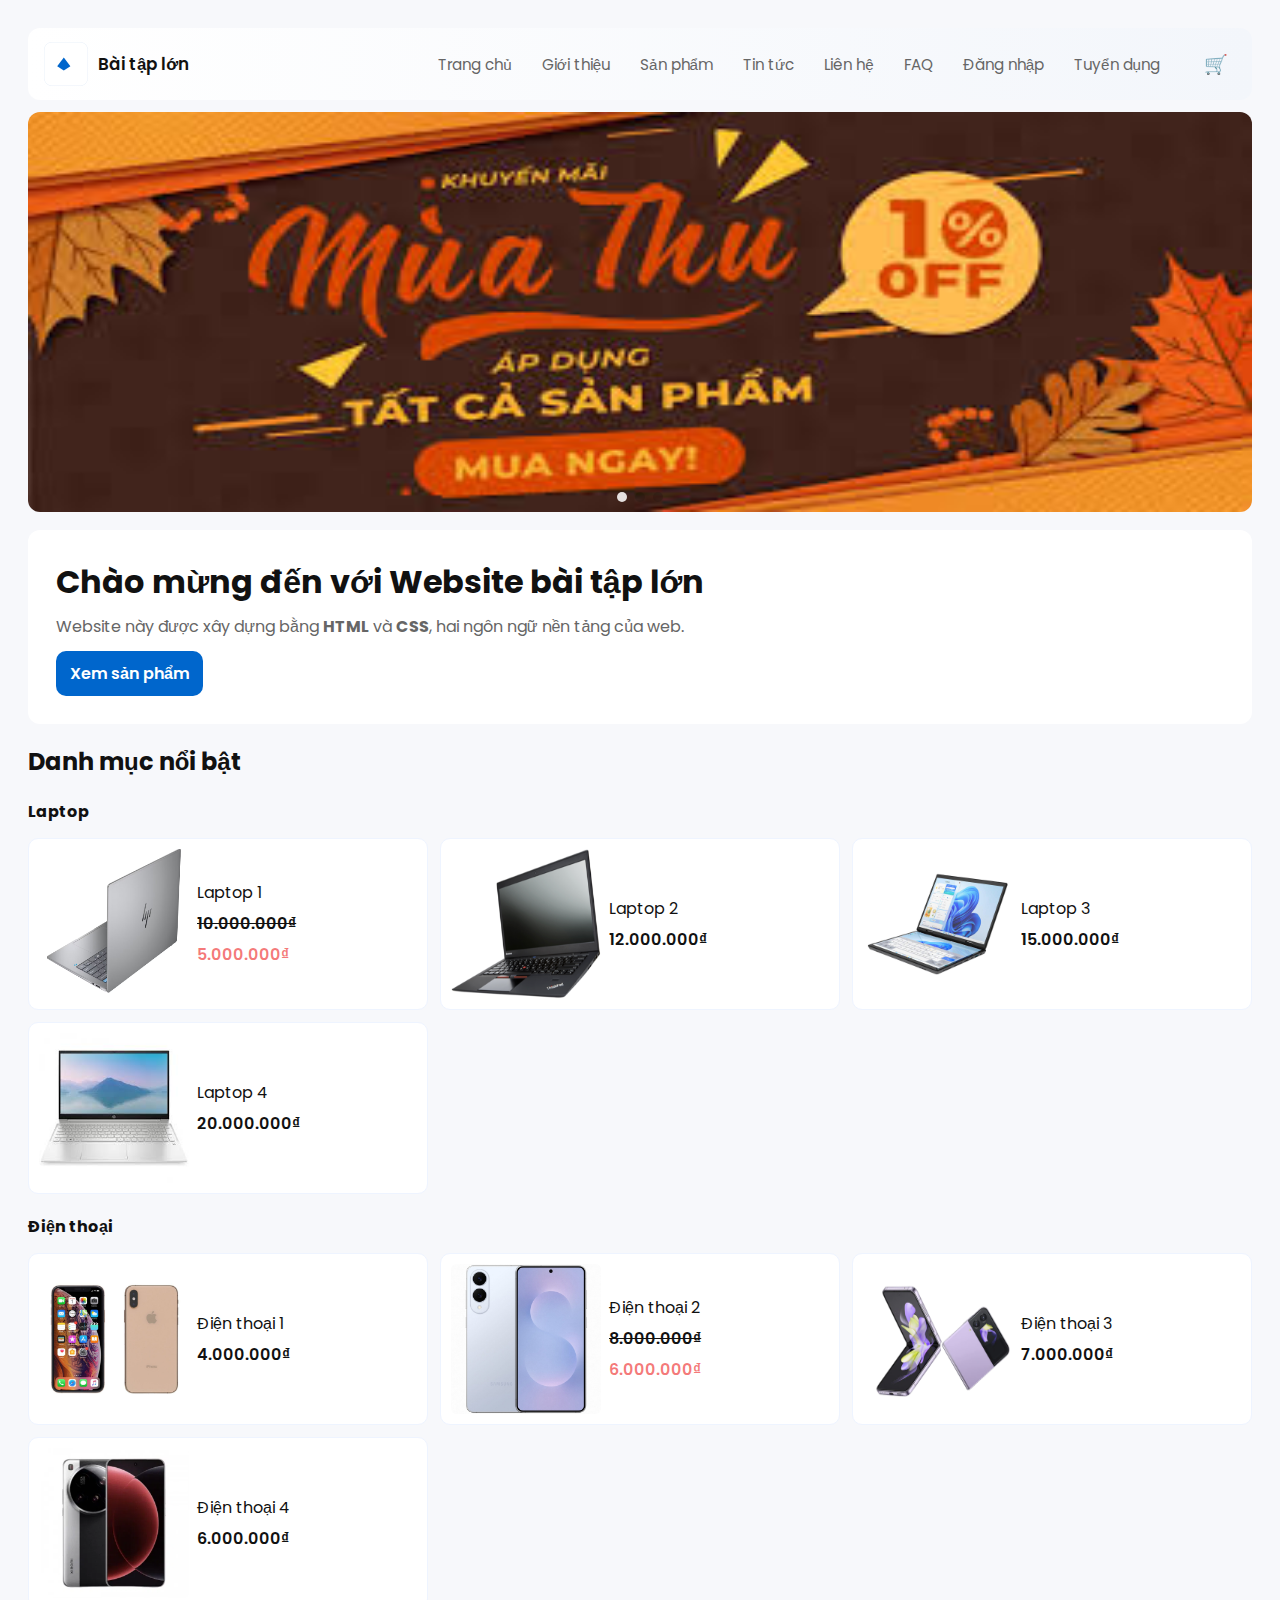
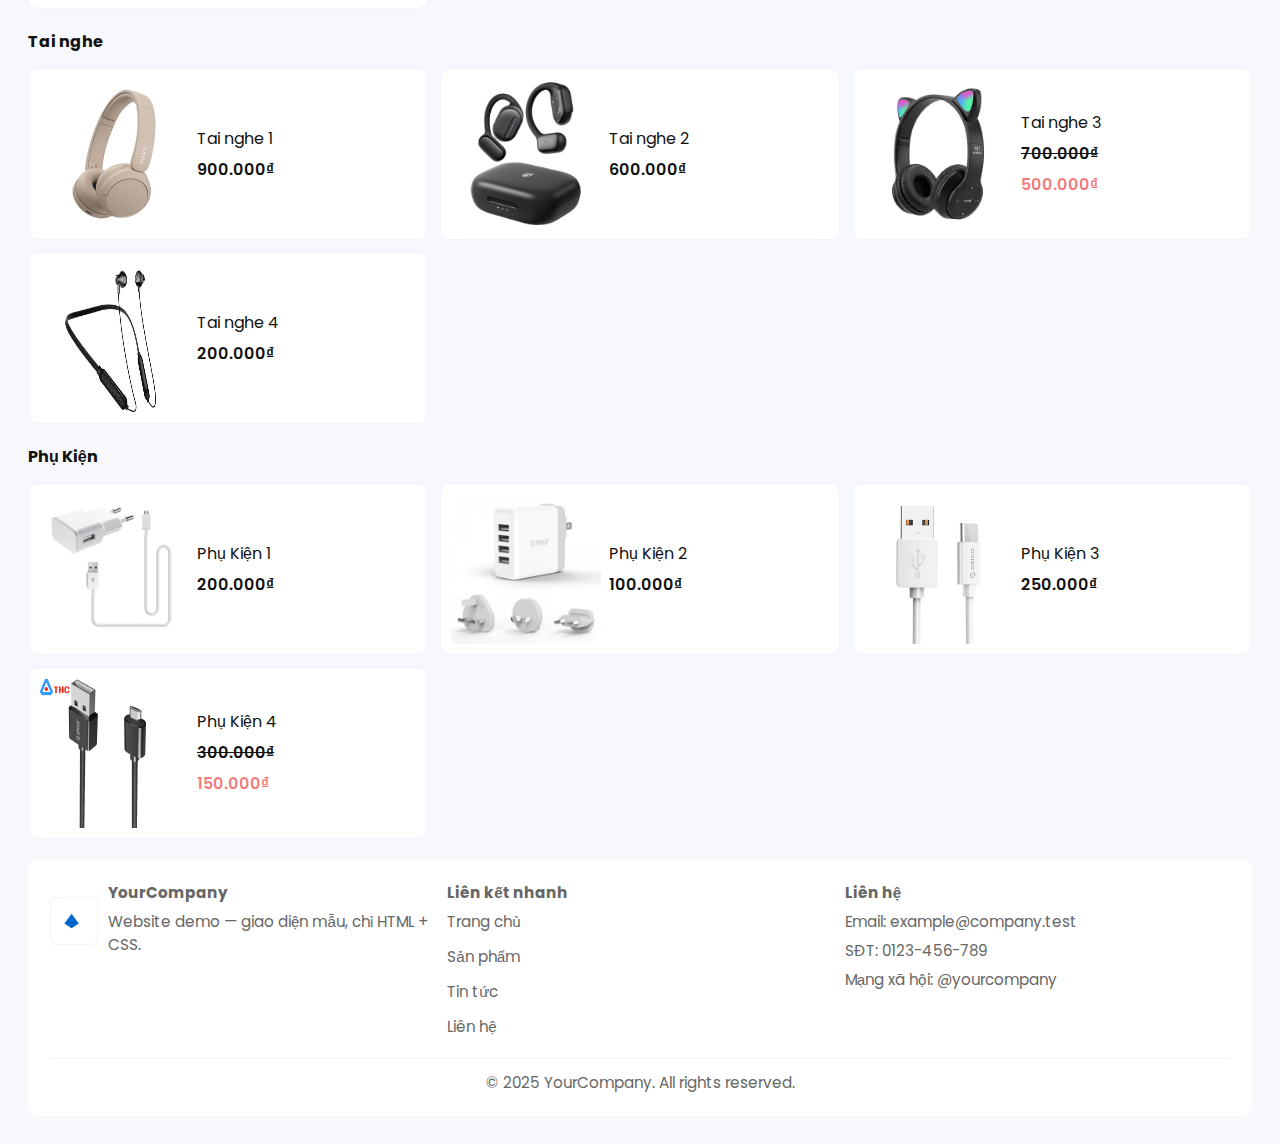
<file: index.html>
<!DOCTYPE html>
<html lang="vi">

<head>
  <meta charset="utf-8" />
  <meta name="viewport" content="width=device-width,initial-scale=1" />
  <title>Trang chủ</title>
  <link rel="stylesheet" href="assets/common.css" />
  <link rel="stylesheet" href="assets/home.css" />
</head>

<body>
  <div class="container">
    <div id="header-container"></div>
    <div class="carousel">
      <div class="carousel-track">
        <div class="carousel-slide">
          <img src="assets/images/banner1.jpg" alt="Banner 1" />
        </div>
        <div class="carousel-slide">
          <img src="assets/images/banner2.jpg" alt="Banner 2" />
        </div>
        <div class="carousel-slide">
          <img src="assets/images/banner3.jpg" alt="Banner 3" />
        </div>
      </div>
      <div class="carousel-dots">
        <span></span><span></span><span></span>
      </div>
    </div>
    <section class="hero">
      <h1>Chào mừng đến với Website bài tập lớn</h1>
      <p>
        Website này được xây dựng bằng <b>HTML</b> và <b>CSS</b>, hai ngôn ngữ
        nền tảng của web.
      </p>
      <p style="margin-top: 12px">
        <a class="btn" href="products.html">Xem sản phẩm</a>
      </p>
    </section>
    <section style="margin-top: 18px">
      <h2>Danh mục nổi bật</h2>
      <div class="featured-category">
        <div class="featured-title">Laptop</div>
        <div class="product-row">
          <a href="product-detail.html">
            <div class="product-card">
              <img src="assets/images/prd1.avif" alt="" />
              <div class="product-info">
                <div>Laptop 1</div>
                <div class="price before-price">10.000.000₫</div>
                <div class="price last-price">5.000.000₫</div>
              </div>
            </div>
          </a>
          <a href="product-detail.html">
            <div class="product-card">
              <img src="assets/images/prd2.png" alt="" />
              <div class="product-info">
                <div>Laptop 2</div>
                <div class="price">12.000.000₫</div>
              </div>
            </div>
          </a>
          <a href="product-detail.html">
            <div class="product-card">
              <img src="assets/images/prd3.jpg" alt="" />
              <div class="product-info">
                <div>Laptop 3</div>
                <div class="price">15.000.000₫</div>
              </div>
            </div>
          </a>
          <a href="product-detail.html">
            <div class="product-card">
              <img src="assets/images/prd4.jpg" alt="" />
              <div class="product-info">
                <div>Laptop 4</div>
                <div class="price">20.000.000₫</div>
              </div>
            </div>
          </a>
        </div>
      </div>
      <div class="featured-category">
        <div class="featured-title">Điện thoại</div>
        <div class="product-row">
          <a href="product-detail.html">
            <div class="product-card">
              <img src="assets/images/prd5.jpg" alt="" />
              <div class="product-info">
                <div>Điện thoại 1</div>
                <div class="price">4.000.000₫</div>
              </div>
            </div>
          </a>
          <a href="product-detail.html">
            <div class="product-card">
              <img src="assets/images/prd6.jpg" alt="" />
              <div class="product-info">
                <div>Điện thoại 2</div>
                <div class="price before-price">8.000.000₫</div>
                <div class="price last-price">6.000.000₫</div>
              </div>
            </div>
          </a>
          <a href="product-detail.html">
            <div class="product-card">
              <img src="assets/images/prd7.png" alt="" />
              <div class="product-info">
                <div>Điện thoại 3</div>
                <div class="price">7.000.000₫</div>
              </div>
            </div>
          </a>
          <a href="product-detail.html">
            <div class="product-card">
              <img src="assets/images/prd8.webp" alt="" />
              <div class="product-info">
                <div>Điện thoại 4</div>
                <div class="price">6.000.000₫</div>
              </div>
            </div>
          </a>
        </div>
      </div>
      <div class="featured-category">
        <div class="featured-title">Tai nghe</div>
        <div class="product-row">
          <a href="product-detail.html">
            <div class="product-card">
              <img src="assets/images/prd9.jpg" alt="" />
              <div class="product-info">
                <div>Tai nghe 1</div>
                <div class="price">900.000₫</div>
              </div>
            </div>
          </a>
          <a href="product-detail.html">
            <div class="product-card">
              <img src="assets/images/prd10.jpg" alt="" />
              <div class="product-info">
                <div>Tai nghe 2</div>
                <div class="price">600.000₫</div>
              </div>
            </div>
          </a>
          <a href="product-detail.html">
            <div class="product-card">
              <img src="assets/images/prd11.jpg" alt="" />
              <div class="product-info">
                <div>Tai nghe 3</div>
                <div class="price before-price">700.000₫</div>
                <div class="price last-price">500.000₫</div>
              </div>
            </div>
          </a>
          <a href="product-detail.html">
            <div class="product-card">
              <img src="assets/images/prd12.jpg" alt="" />
              <div class="product-info">
                <div>Tai nghe 4</div>
                <div class="price">200.000₫</div>
              </div>
            </div>
          </a>
        </div>
      </div>
      <div class="featured-category">
        <div class="featured-title">Phụ Kiện</div>
        <div class="product-row">
          <a href="product-detail.html">
            <div class="product-card">
              <img src="assets/images/prd13.jpg" alt="" />
              <div class="product-info">
                <div>Phụ Kiện 1</div>
                <div class="price">200.000₫</div>
              </div>
            </div>
          </a>
          <a href="product-detail.html">
            <div class="product-card">
              <img src="assets/images/prd14.jpg" alt="" />
              <div class="product-info">
                <div>Phụ Kiện 2</div>
                <div class="price">100.000₫</div>
              </div>
            </div>
          </a>
          <a href="product-detail.html">
            <div class="product-card">
              <img src="assets/images/prd15.jpg" alt="" />
              <div class="product-info">
                <div>Phụ Kiện 3</div>
                <div class="price">250.000₫</div>
              </div>
            </div>
          </a>
          <a href="product-detail.html">
            <div class="product-card">
              <img src="assets/images/prd16.png" alt="" />
              <div class="product-info">
                <div>Phụ Kiện 4</div>
                <div class="price before-price">300.000₫</div>
                <div class="price last-price">150.000₫</div>
              </div>
            </div>
          </a>
        </div>
      </div>
    </section>
    <div id="footer-container"></div>
  </div>
  <script src="js/index.js"></script>
</body>

</html>
</file>
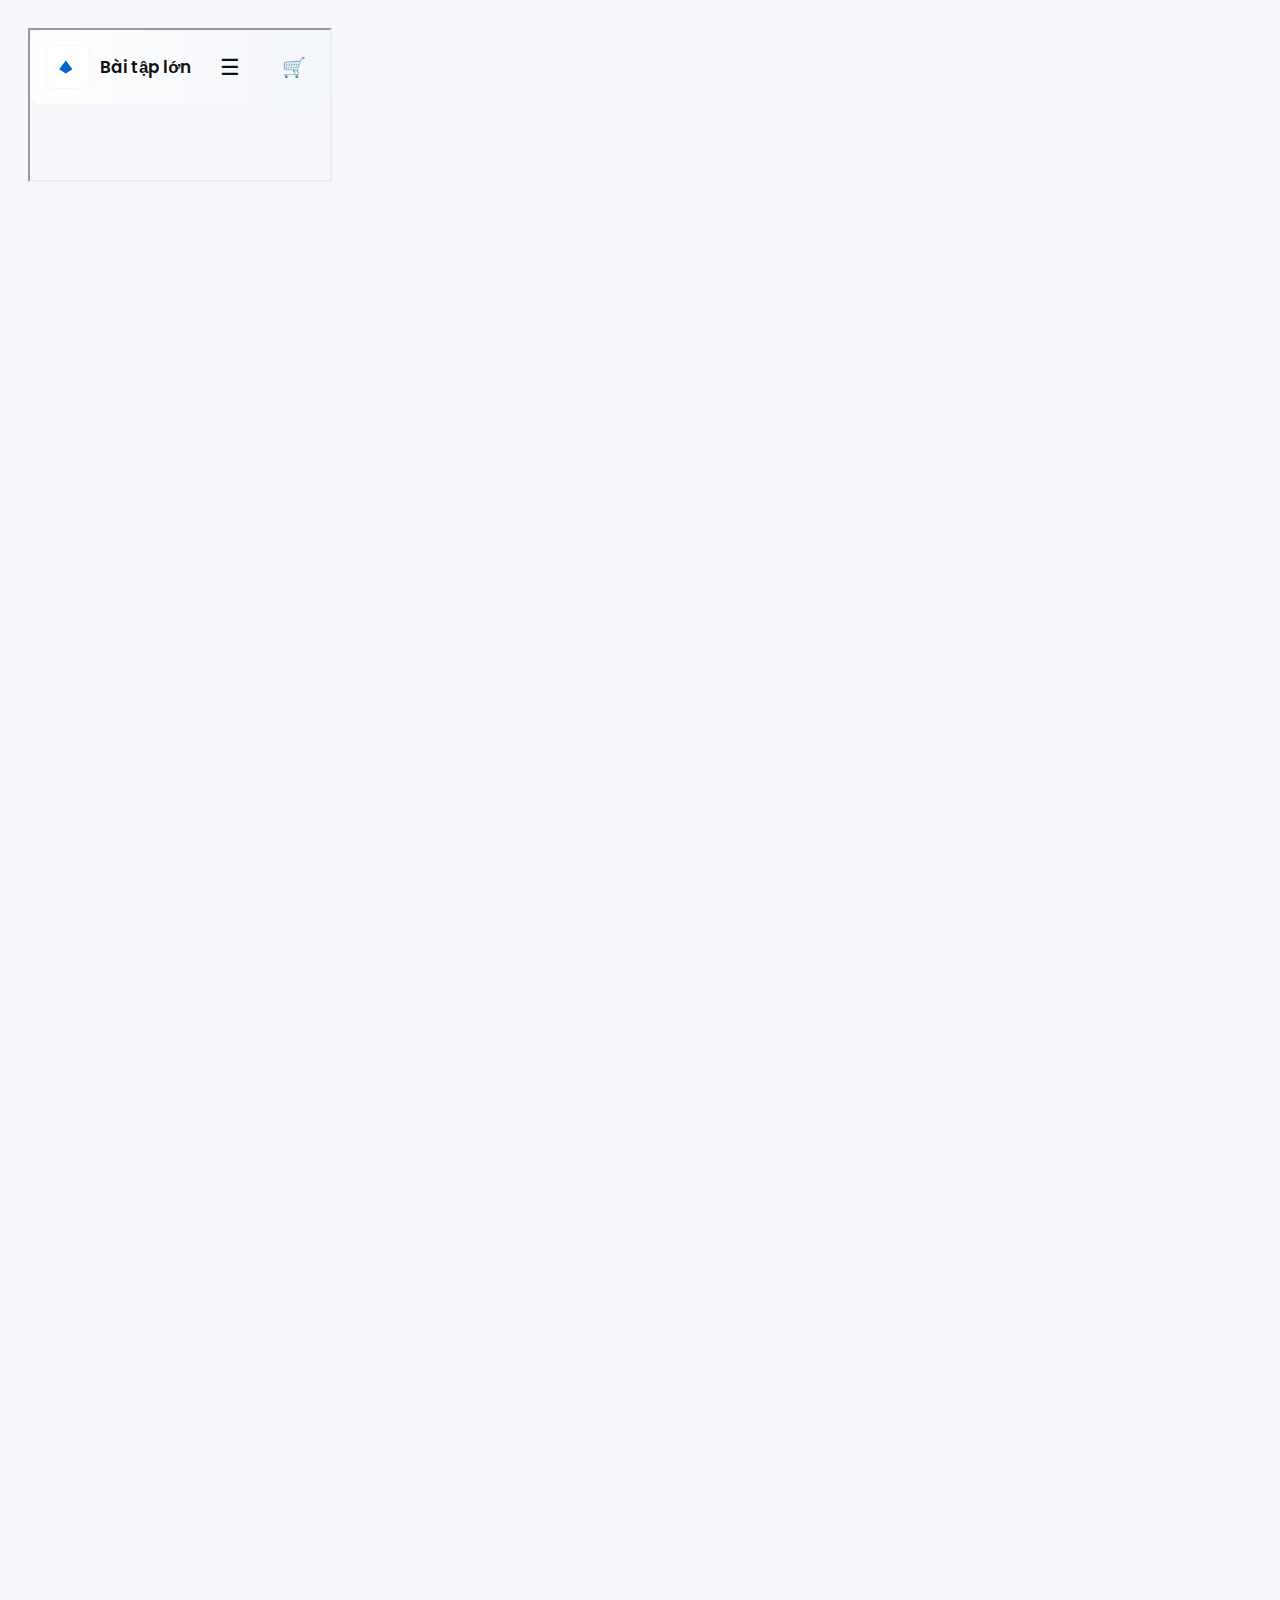
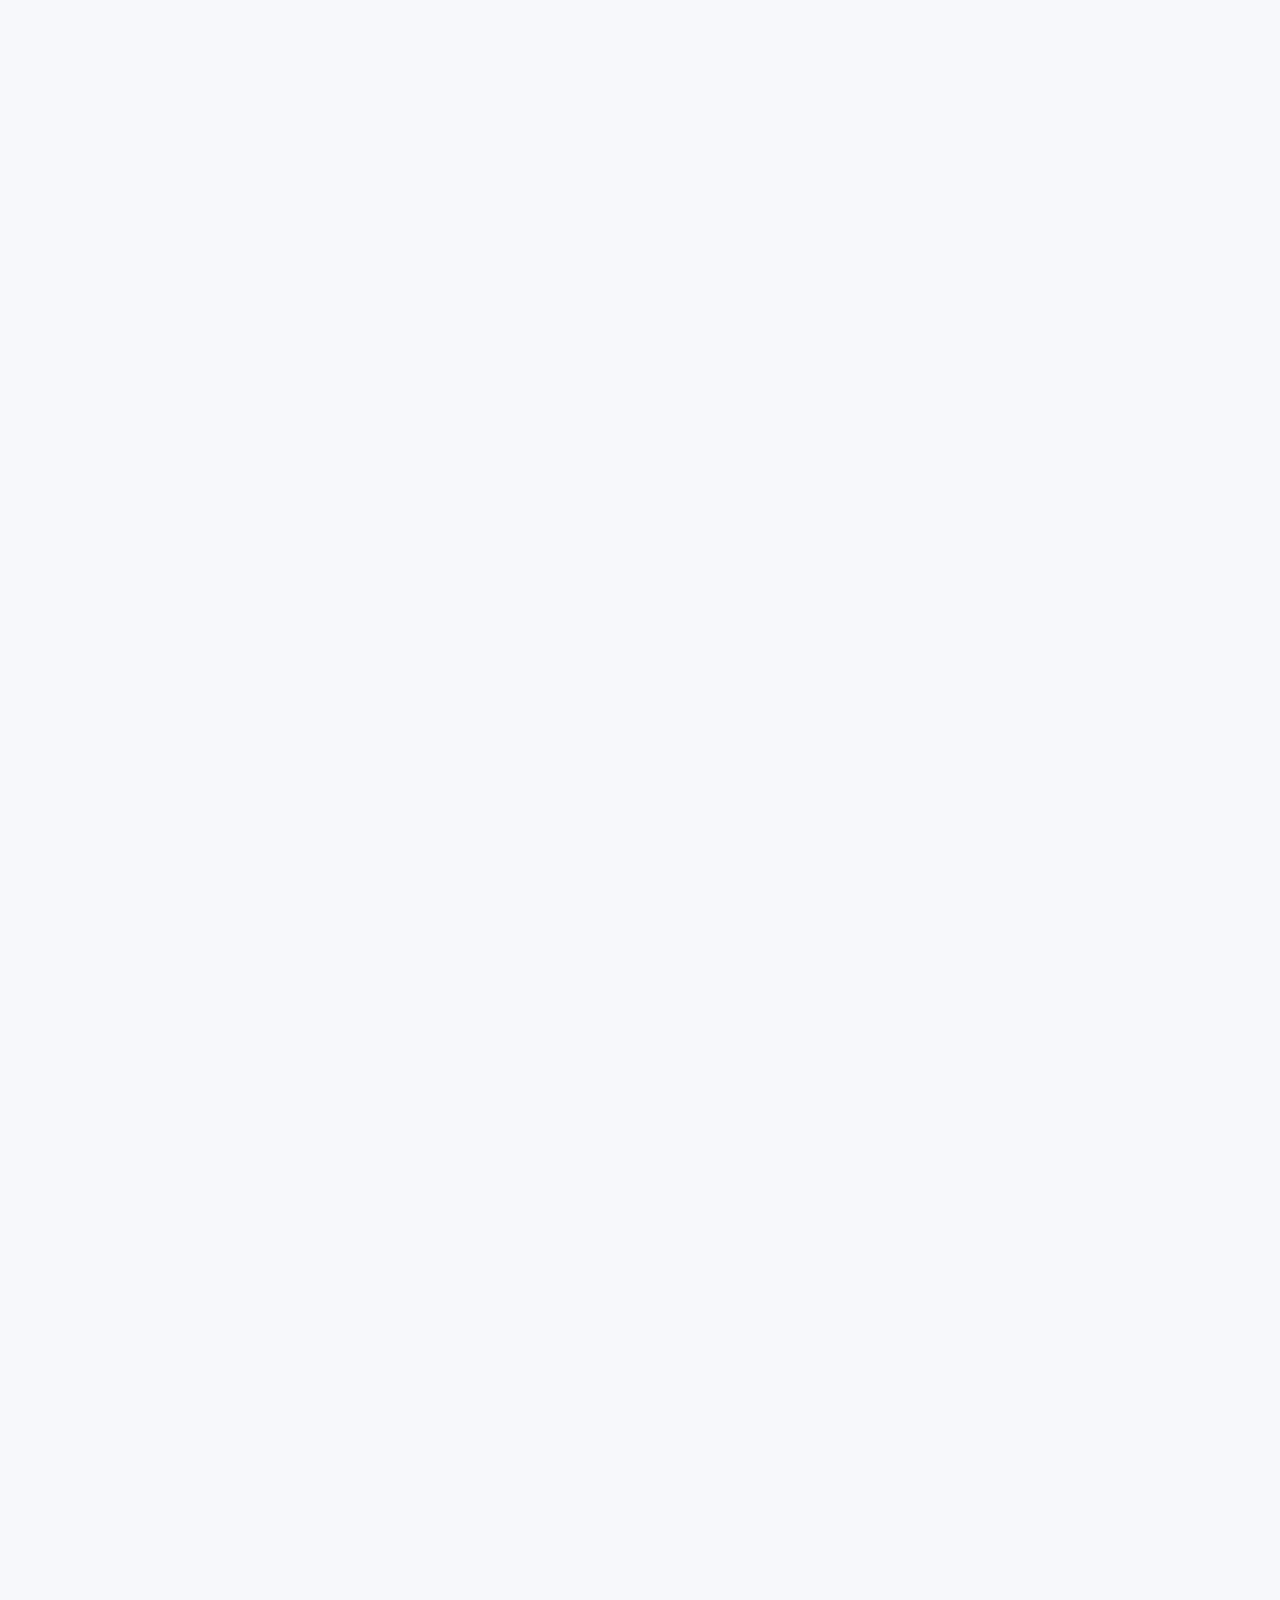
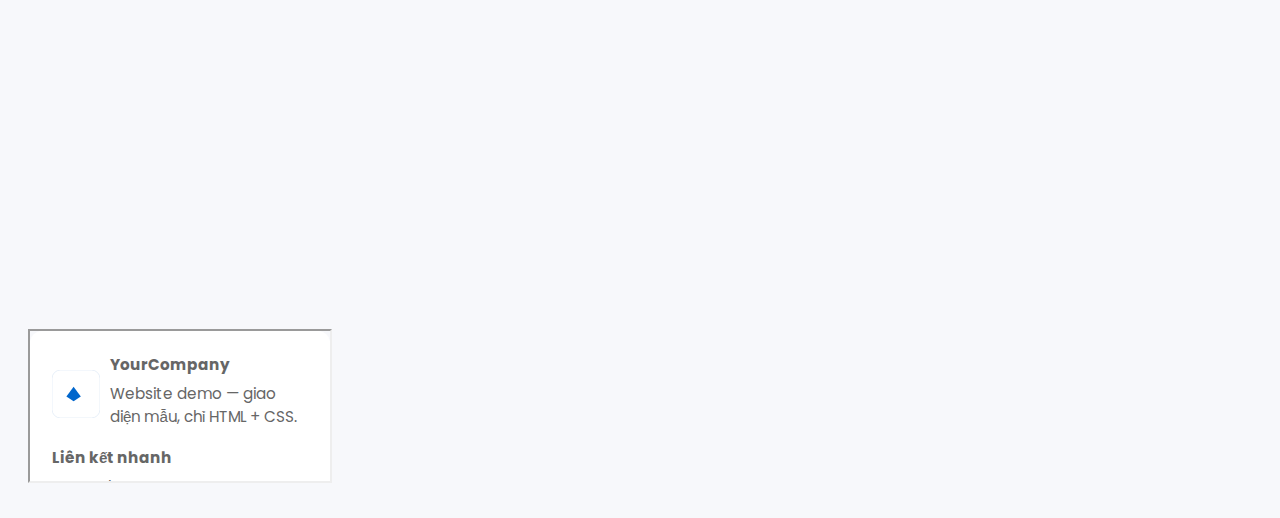
<file: about.html>
<!DOCTYPE html>
<html lang="vi">
  <head>
    <meta charset="utf-8" />
    <meta name="viewport" content="width=device-width,initial-scale=1" />
    <title>About</title>
    <link rel="stylesheet" href="assets/common.css" />
    <link rel="stylesheet" href="assets/about.css" />
  </head>
  <body>
    <div class="container">
      <iframe src="layout/header.html" class="header-iframe"></iframe>
      <section class="card card-left">
        <h1>Giới thiệu</h1>
        <i>
          Tên dự án: Dự án Thiết kế Website<br />Nhóm thực hiện: Nhóm sinh viên
          môn Thiết kế Web
        </i>
      </section>
      <section class="card card-right">
        <h3>Lịch sử hình thành dự án</h3>
        <img src="assets/images/history.jpg" alt="history" />
        <i>
          • Dự án được thực hiện trong khuôn khổ môn học Thiết kế Web, với mục
          tiêu giúp sinh viên áp dụng kiến thức đã học về <b>HTML</b>,
          <b>CSS</b> và bố cục trang web để tạo ra một website hoàn chỉnh.
          <br />
          • Trong quá trình triển khai, nhóm đã cùng nhau xây dựng ý tưởng, lựa
          chọn phong cách thiết kế, phối hợp phân chia công việc và hoàn thiện
          sản phẩm theo yêu cầu môn học.
          <br />
          • Dự án là kết quả của sự hợp tác, rèn luyện và sáng tạo của các thành
          viên trong nhóm.
        </i>
      </section>
      <section class="card card-left">
        <h3>Sứ mệnh</h3>
        <img src="assets/images/mission.png" alt="mission" />
        <i>
          • Dự án hướng đến việc xây dựng một website mang tính ứng dụng thực
          tế, thân thiện và trực quan, giúp người dùng có trải nghiệm tốt khi
          truy cập.
          <br />
          • Thông qua quá trình làm việc, nhóm mong muốn nâng cao kỹ năng tư duy
          thiết kế, tổ chức nội dung và trình bày thông tin trên nền tảng web
          hiện đại.
        </i>
      </section>
      <section class="card card-right">
        <h3>Giá trị cốt lõi</h3>
        <img src="assets/images/values.jpeg" alt="values" />
        <i>
          💡 Sáng tạo (Creativity): Luôn tìm tòi ý tưởng mới và thể hiện chúng
          qua thiết kế.
          <br />
          ⚙️ Chuyên nghiệp (Professionalism): Làm việc có kế hoạch, cẩn thận, và
          hướng đến chất lượng.
          <br />
          🤝 Hợp tác (Collaboration): Các thành viên phối hợp, hỗ trợ nhau để
          hoàn thành tốt mục tiêu.
          <br />
          💬 Học hỏi (Learning): Không ngừng cải thiện kỹ năng, tiếp thu kiến
          thức mới.
          <br />
          🌱 Phát triển bền vững (Sustainability): Hướng đến sản phẩm ổn định,
          dễ mở rộng và bảo trì.
        </i>
      </section>
      <section class="card card-left">
        <h3>Đội ngũ</h3>
        <div class="grid">
          <div class="card person-card">
            <strong>Dương Thế Mạnh</strong>
            <img src="assets/images/avatar1.jpg" alt="avatar" />
            <p class="muted">Developer</p>
          </div>
          <div class="card person-card">
            <strong>Đỗ Quốc Cường</strong>
            <img src="assets/images/avatar1.jpg" alt="avatar" />
            <p class="muted">Developer</p>
          </div>
          <div class="card person-card">
            <strong>Chị Hằng</strong>
            <img src="assets/images/avatar2.jpg" alt="avatar" />
            <p class="muted">Manager</p>
          </div>
        </div>
      </section>
      <iframe src="layout/footer.html" class="footer-iframe"></iframe>
    </div>
  </body>
</html>
</file>
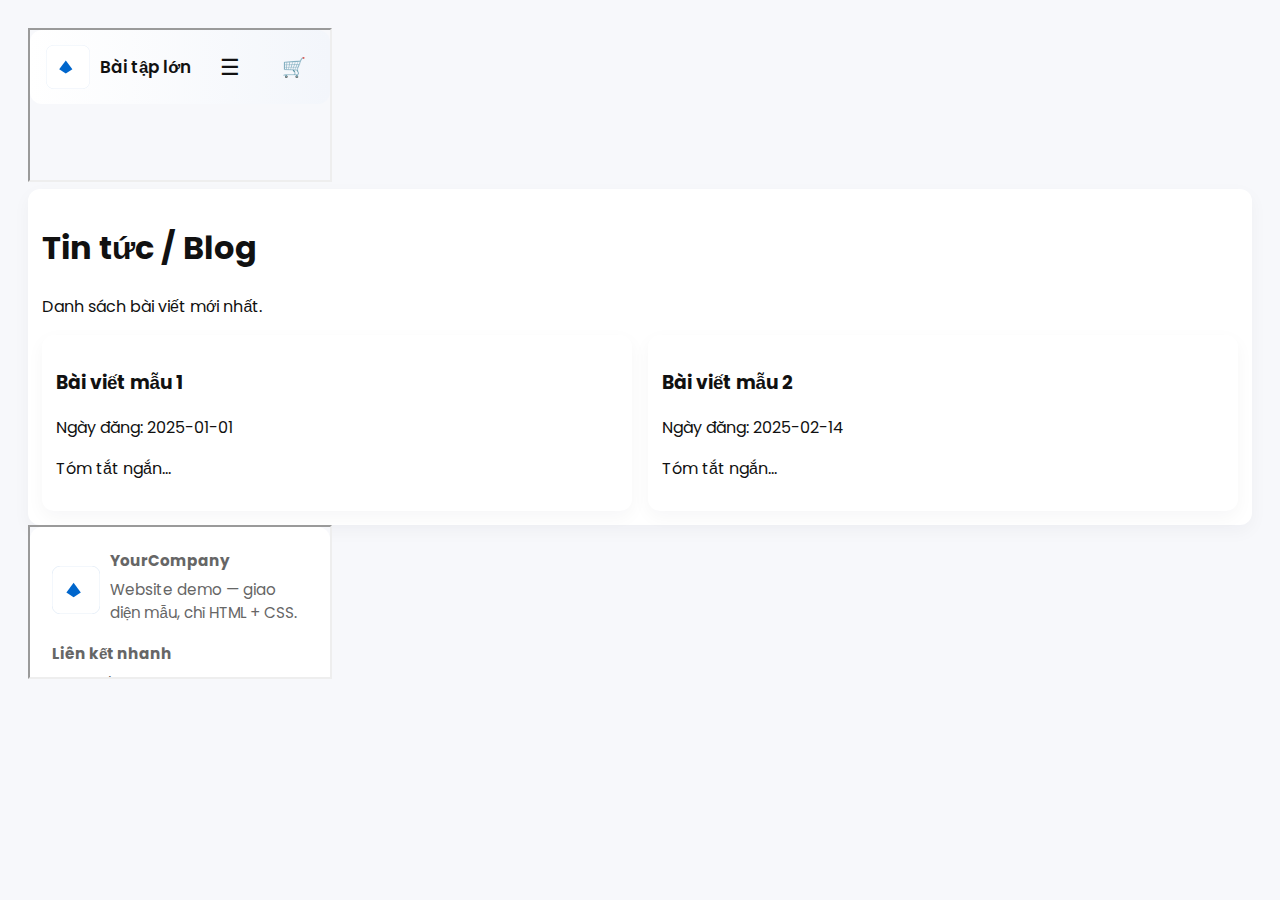
<file: blog.html>
<!DOCTYPE html>
<html lang="vi">
  <head>
    <meta charset="utf-8" />
    <meta name="viewport" content="width=device-width,initial-scale=1" />
    <title>Blog</title>
    <link rel="stylesheet" href="assets/common.css" />
    <link rel="stylesheet" href="assets/blog.css" />
  </head>
  <body>
    <div class="container">
      <iframe src="layout/header.html" class="header-iframe"></iframe>

      <section class="card">
        <h1>Tin tức / Blog</h1>
        <p>Danh sách bài viết mới nhất.</p>
        <div class="grid" style="margin-top: 12px">
          <article class="card">
            <h3>
              <a href="post.html" style="text-decoration: none; color: inherit"
                >Bài viết mẫu 1</a
              >
            </h3>
            <p class="muted">Ngày đăng: 2025-01-01</p>
            <p class="muted">Tóm tắt ngắn...</p>
          </article>
          <article class="card">
            <h3>
              <a href="post.html" style="text-decoration: none; color: inherit"
                >Bài viết mẫu 2</a
              >
            </h3>
            <p class="muted">Ngày đăng: 2025-02-14</p>
            <p class="muted">Tóm tắt ngắn...</p>
          </article>
        </div>
      </section>

      <iframe src="layout/footer.html" class="footer-iframe"></iframe>
    </div>
  </body>
</html>
</file>
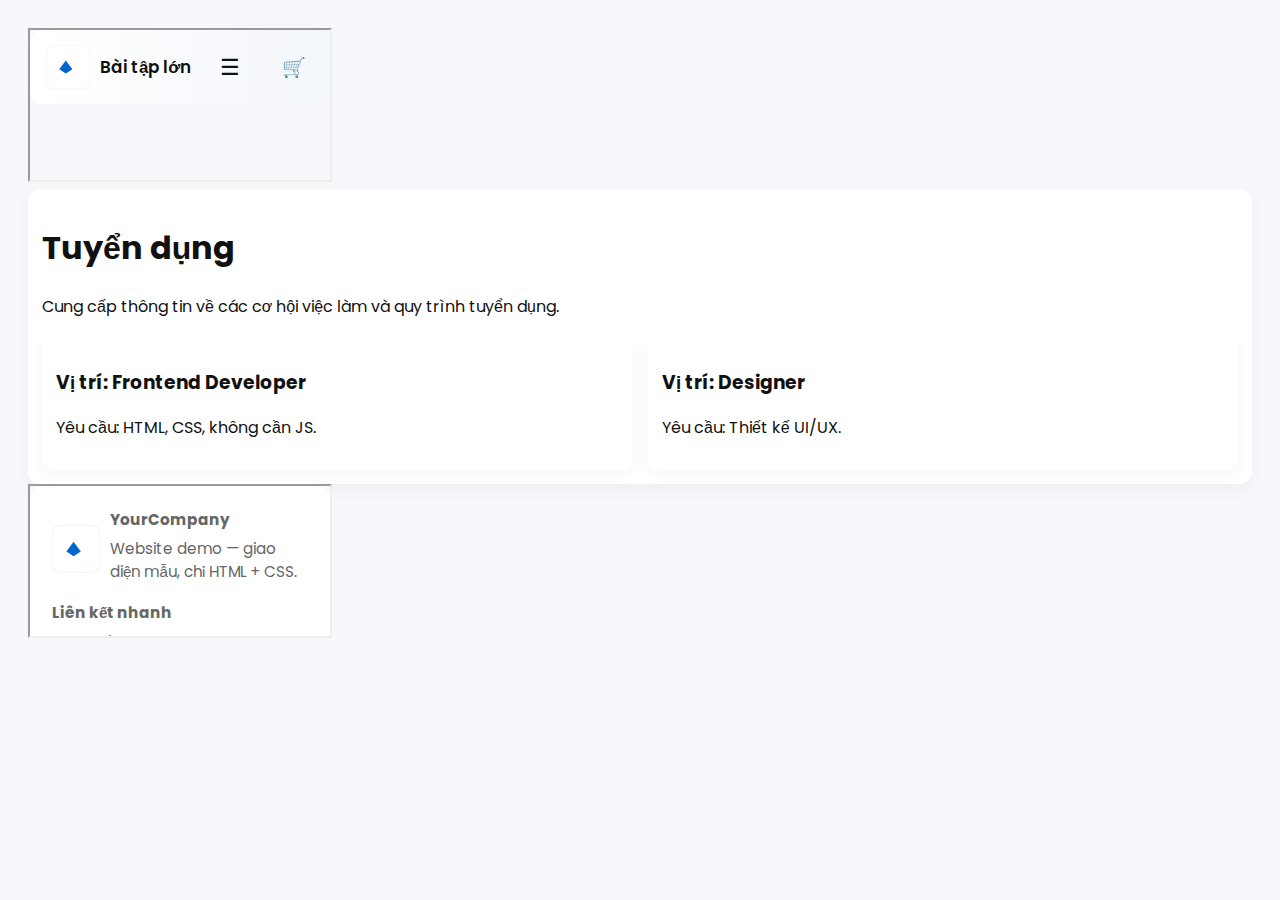
<file: careers.html>
<!DOCTYPE html>
<html lang="vi">
  <head>
    <meta charset="utf-8" />
    <meta name="viewport" content="width=device-width,initial-scale=1" />
    <title>Careers</title>
    <link rel="stylesheet" href="assets/common.css" />
    <link rel="stylesheet" href="assets/careers.css" />
  </head>
  <body>
    <div class="container">
      <iframe src="layout/header.html" class="header-iframe"></iframe>

      <section class="card">
        <h1>Tuyển dụng</h1>
        <p>
          Cung cấp thông tin về các cơ hội việc làm và quy trình tuyển dụng.
        </p>
        <div class="grid" style="margin-top: 12px">
          <div class="card">
            <h3>Vị trí: Frontend Developer</h3>
            <p class="muted">Yêu cầu: HTML, CSS, không cần JS.</p>
          </div>
          <div class="card">
            <h3>Vị trí: Designer</h3>
            <p class="muted">Yêu cầu: Thiết kế UI/UX.</p>
          </div>
        </div>
      </section>

      <iframe src="layout/footer.html" class="footer-iframe"></iframe>
    </div>
  </body>
</html>
</file>
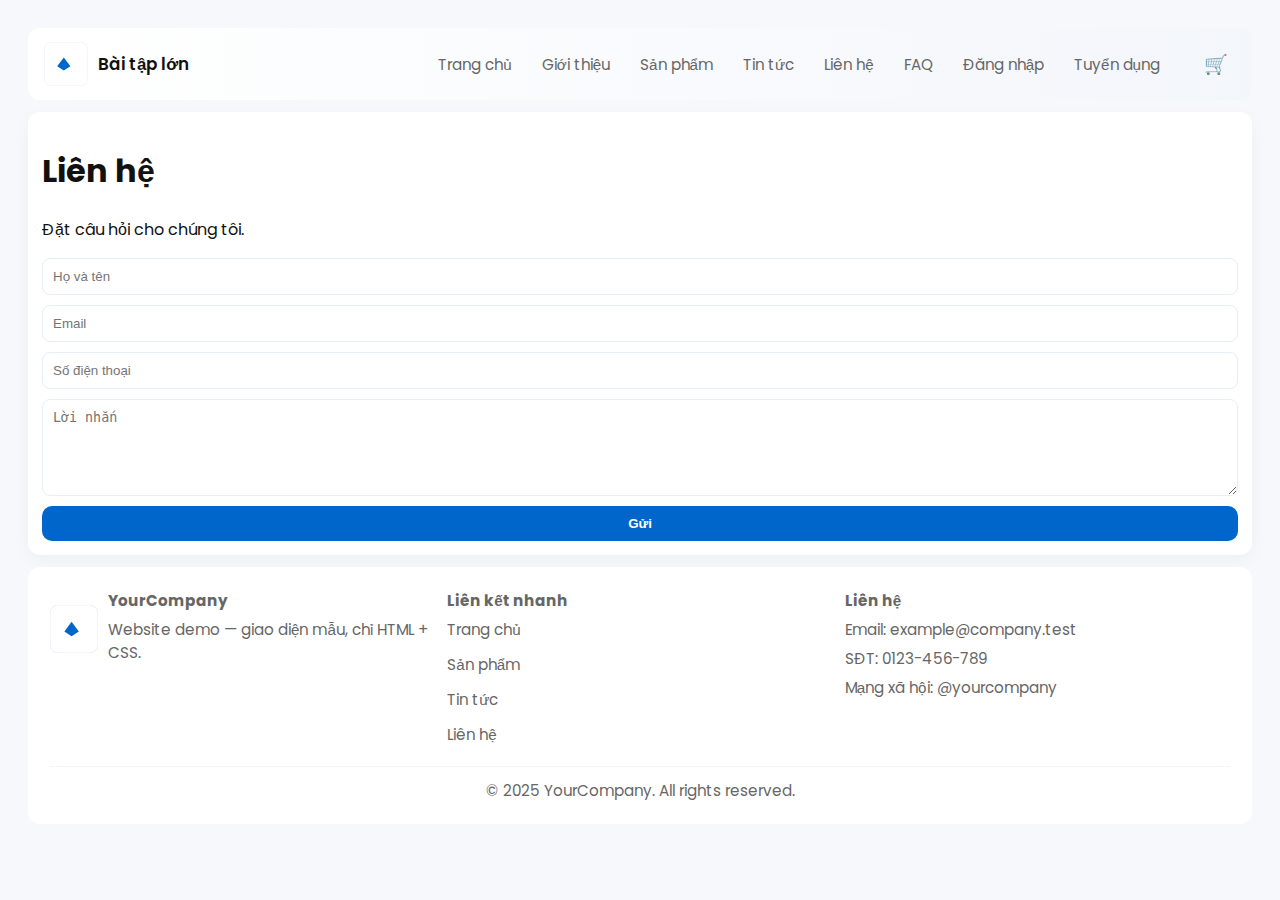
<file: contact.html>
<!DOCTYPE html>
<html lang="vi">
  <head>
    <meta charset="utf-8" />
    <meta name="viewport" content="width=device-width,initial-scale=1" />
    <title>Contact</title>
    <link rel="stylesheet" href="assets/common.css" />
    <link rel="stylesheet" href="assets/contact.css" />
  </head>
  <body>
    <div class="container">
      <div id="header-container"></div>
      <section class="card">
        <h1>Liên hệ</h1>
        <p>Đặt câu hỏi cho chúng tôi.</p>
        <form class="form" action="#" method="post" novalidate>
          <input class="input" name="name" placeholder="Họ và tên" />
          <input class="input" name="email" placeholder="Email" />
          <input class="input" name="phone" placeholder="Số điện thoại" />
          <textarea
            class="input"
            name="message"
            rows="5"
            placeholder="Lời nhắn"
          ></textarea>
          <button class="btn" type="button">Gửi</button>
        </form>
      </section>
      <div id="footer-container"></div>
    </div>
    <script src="js/index.js"></script>
  </body>
</html>
</file>
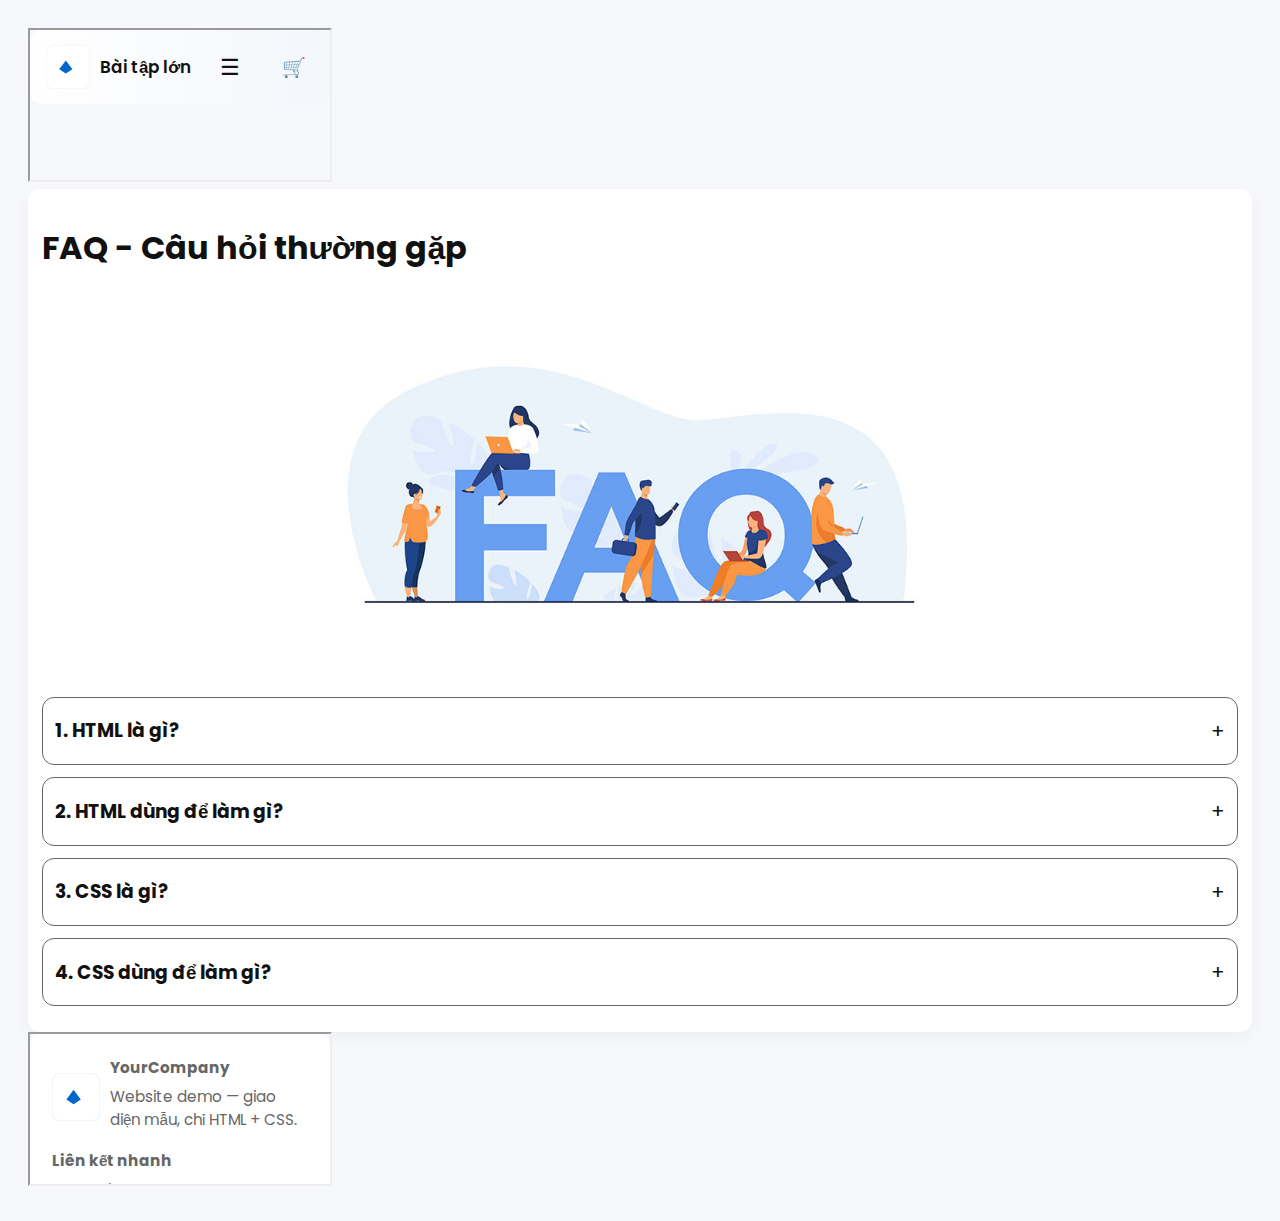
<file: faq.html>
<!DOCTYPE html>
<html lang="vi">
  <head>
    <meta charset="utf-8" />
    <meta name="viewport" content="width=device-width,initial-scale=1" />
    <title>Faq</title>
    <link rel="stylesheet" href="assets/common.css" />
    <link rel="stylesheet" href="assets/faq.css" />
  </head>
  <body>
    <div class="container">
      <iframe src="layout/header.html" class="header-iframe"></iframe>
      <section class="card">
        <h1>FAQ - Câu hỏi thường gặp</h1>
        <img src="assets/images/faq.png" alt="faq" />
        <div style="margin-top: 10px">
          <div class="collapse">
            <div class="title">
              <h3>1. HTML là gì?</h3>
              <span></span>
            </div>
            <p class="muted">
              HTML là viết tắt của HyperText Markup Language
              <br />
              → Tạm dịch: Ngôn ngữ đánh dấu siêu văn bản.
            </p>
          </div>
          <div class="collapse">
            <div class="title">
              <h3>2. HTML dùng để làm gì?</h3>
              <span></span>
            </div>
            <p class="muted">
              HTML không phải là ngôn ngữ lập trình, mà là ngôn ngữ cấu trúc. Nó
              dùng để xây dựng khung (bộ xương) của một trang web — nói cho
              trình duyệt biết:
              <br />
              - Đâu là tiêu đề<br />
              - Đâu là đoạn văn<br />
              - Đâu là hình ảnh<br />
              - Đâu là liên kết, v.v.
            </p>
          </div>
          <div class="collapse">
            <div class="title">
              <h3>3. CSS là gì?</h3>
              <span></span>
            </div>
            <p class="muted">
              CSS là viết tắt của Cascading Style Sheets
              <br />
              → Tạm dịch: “Bảng kiểu dáng xếp tầng”.
            </p>
          </div>
          <div class="collapse">
            <div class="title">
              <h3>4. CSS dùng để làm gì?</h3>
              <span></span>
            </div>
            <p class="muted">
              Nếu HTML tạo ra bộ khung của trang web, thì CSS là thứ tô màu, tạo
              hình, sắp xếp bố cục và làm đẹp cho trang đó.
            </p>
          </div>
        </div>
      </section>
      <iframe src="layout/footer.html" class="footer-iframe"></iframe>
    </div>
  </body>
</html>
</file>
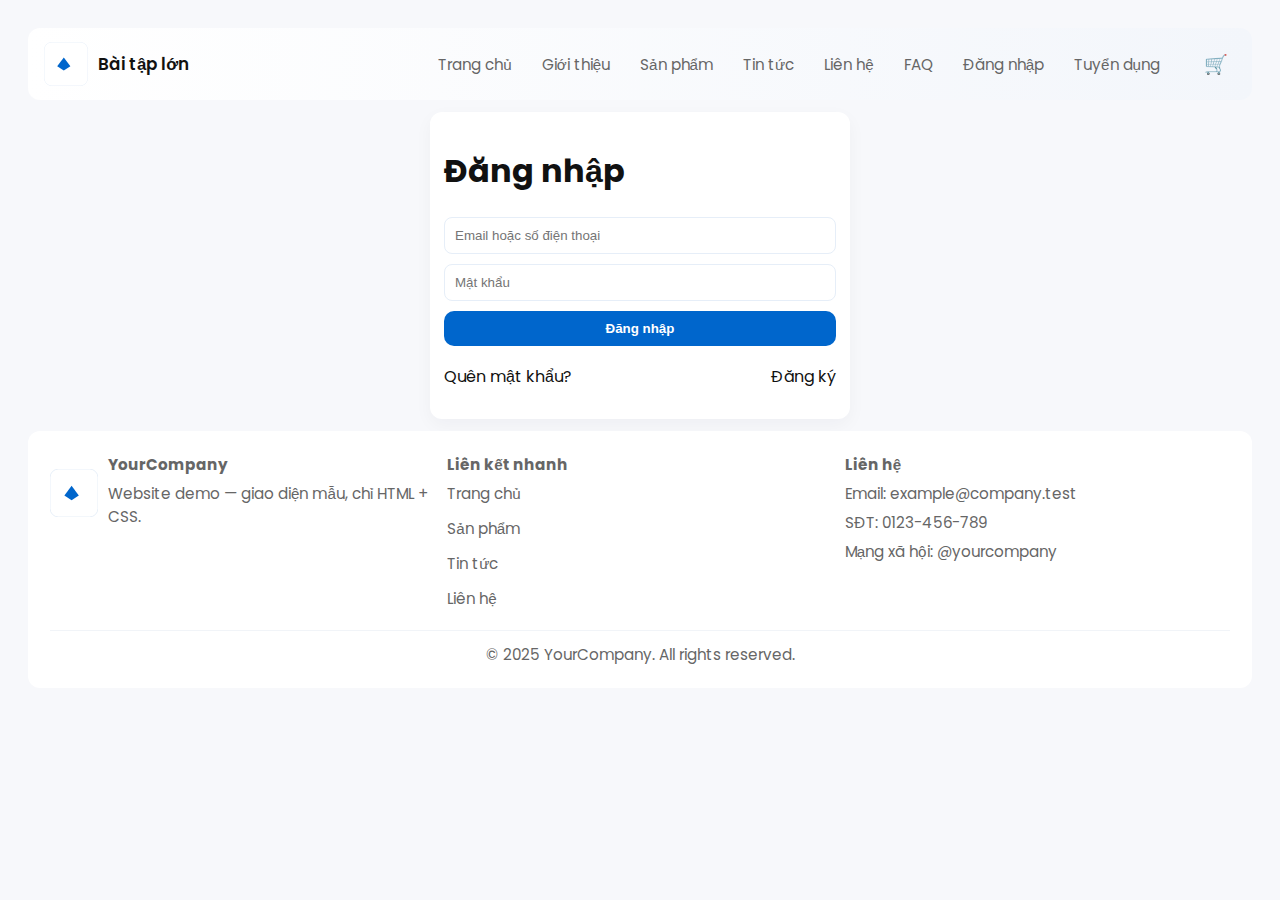
<file: login.html>
<!DOCTYPE html>
<html lang="vi">
  <head>
    <meta charset="utf-8" />
    <meta name="viewport" content="width=device-width,initial-scale=1" />
    <title>Login</title>
    <link rel="stylesheet" href="assets/common.css" />
    <link rel="stylesheet" href="assets/login.css" />
  </head>
  <body>
    <div class="container">
      <div id="header-container"></div>
      <section
        class="card"
        style="max-width: 420px; margin-left: auto; margin-right: auto"
      >
        <h1>Đăng nhập</h1>
        <form class="form" action="#" method="post" novalidate>
          <input
            class="input"
            name="email"
            placeholder="Email hoặc số điện thoại"
          />
          <input
            class="input"
            name="password"
            placeholder="Mật khẩu"
            type="password"
          />
          <button class="btn" type="button">Đăng nhập</button>
          <p class="group-link" style="margin-top: 8px">
            <a href="contact.html">Quên mật khẩu?</a>
            <a href="register.html">Đăng ký</a>
          </p>
        </form>
      </section>
      <div id="footer-container"></div>
    </div>
    <script src="js/index.js"></script>
  </body>
</html>
</file>
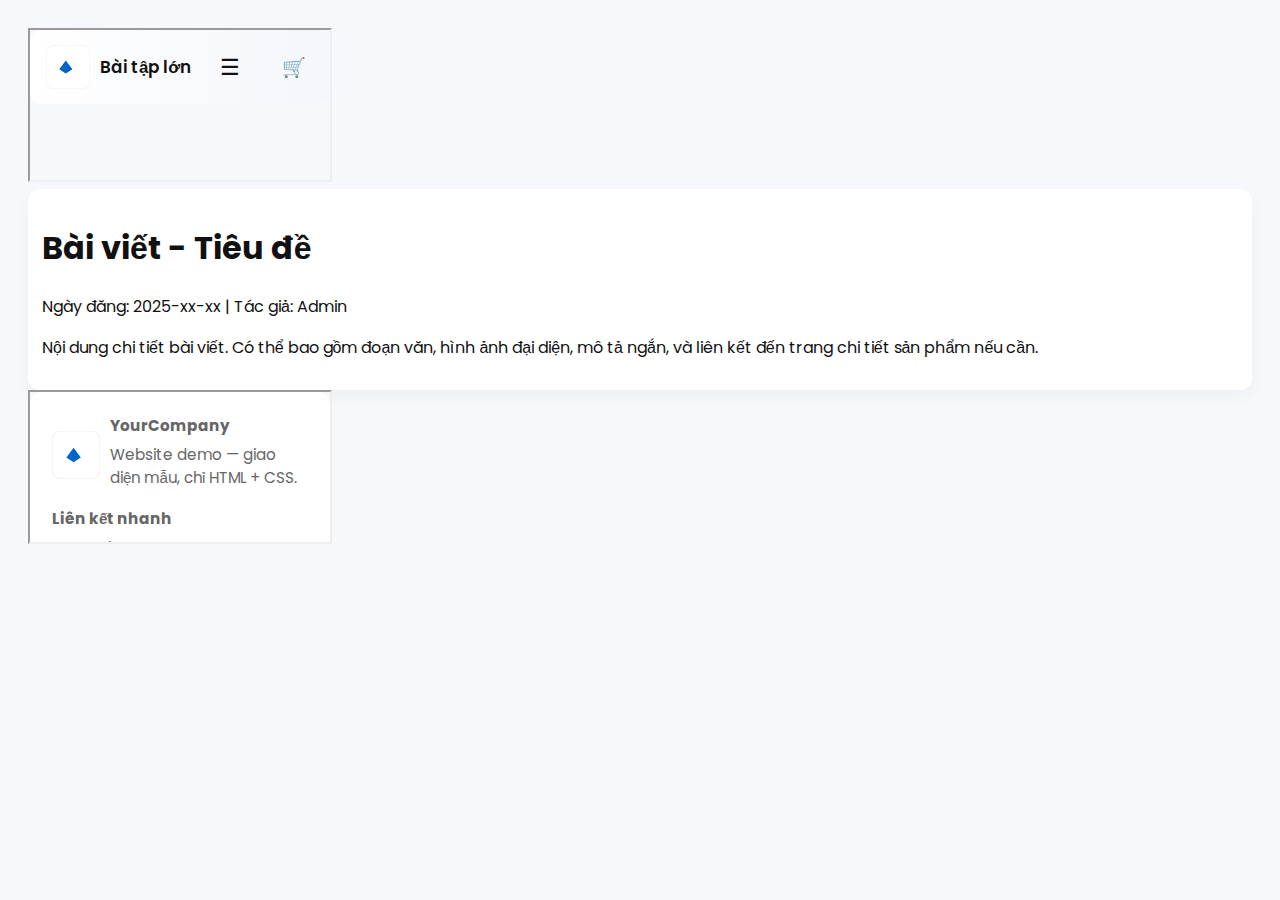
<file: post.html>
<!DOCTYPE html>
<html lang="vi">
  <head>
    <meta charset="utf-8" />
    <meta name="viewport" content="width=device-width,initial-scale=1" />
    <title>Post</title>
    <link rel="stylesheet" href="assets/common.css" />
    <link rel="stylesheet" href="assets/post.css" />
  </head>
  <body>
    <div class="container">
      <iframe src="layout/header.html" class="header-iframe"></iframe>

      <section class="card">
        <h1>Bài viết - Tiêu đề</h1>
        <p class="muted">Ngày đăng: 2025-xx-xx | Tác giả: Admin</p>
        <p>
          Nội dung chi tiết bài viết. Có thể bao gồm đoạn văn, hình ảnh đại
          diện, mô tả ngắn, và liên kết đến trang chi tiết sản phẩm nếu cần.
        </p>
      </section>

      <iframe src="layout/footer.html" class="footer-iframe"></iframe>
    </div>
  </body>
</html>
</file>
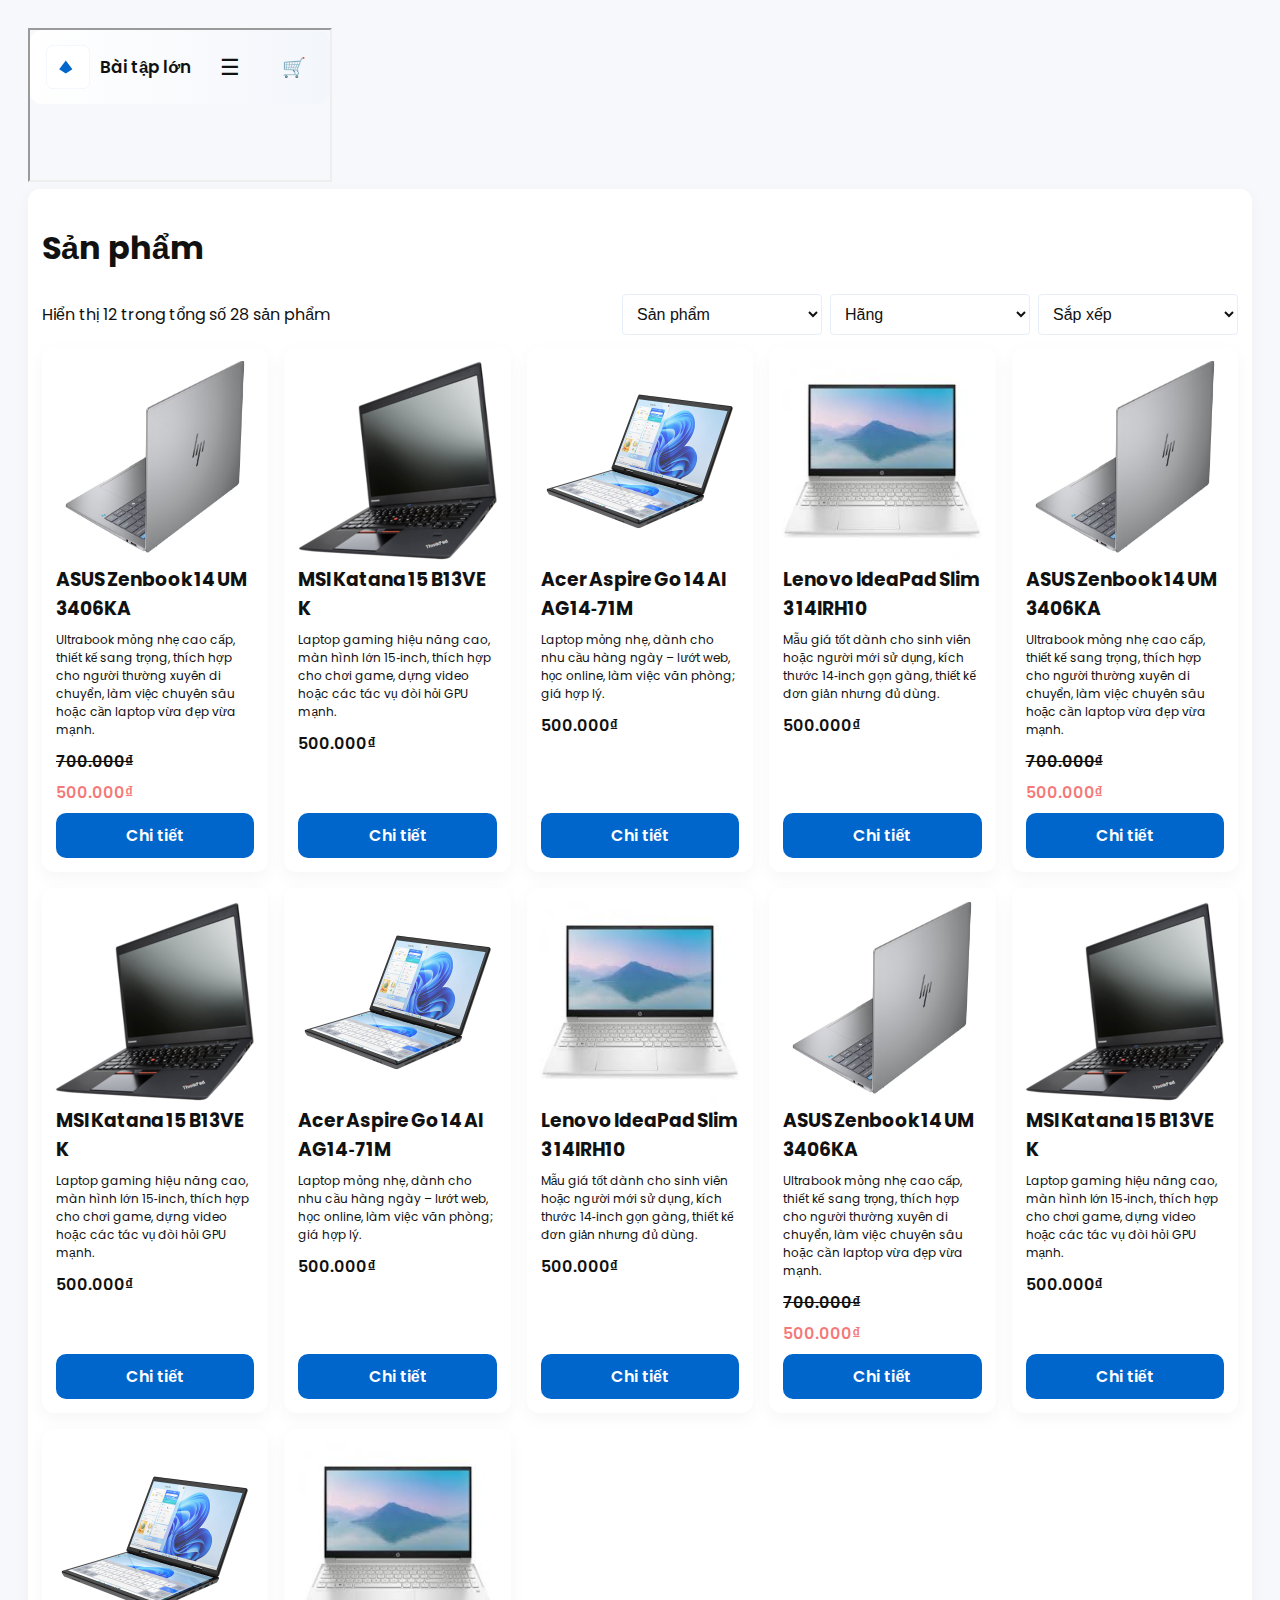
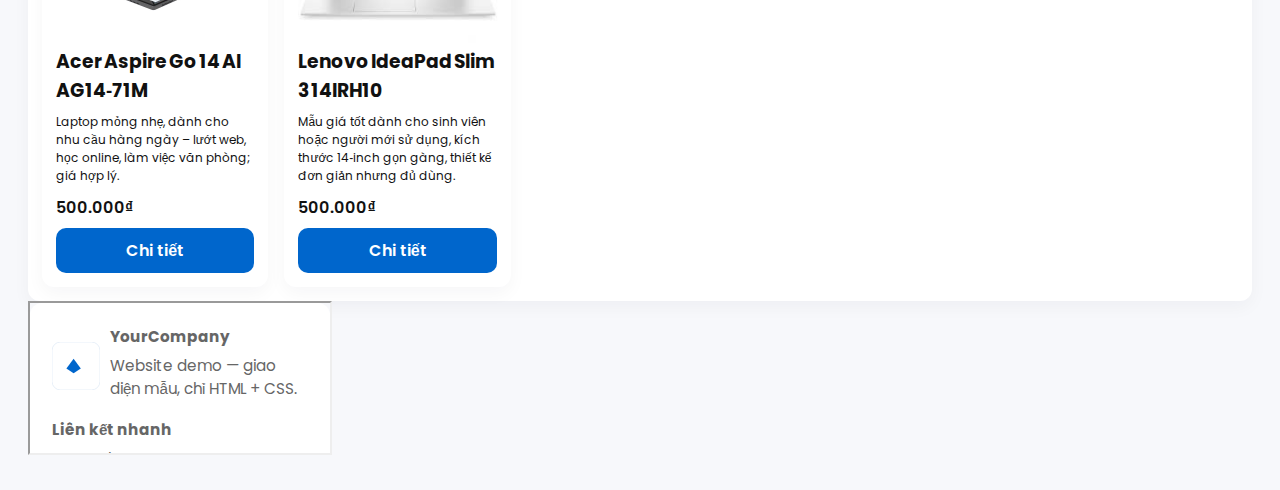
<file: products.html>
<!DOCTYPE html>
<html lang="vi">
  <head>
    <meta charset="utf-8" />
    <meta name="viewport" content="width=device-width,initial-scale=1" />
    <title>Products</title>
    <link rel="stylesheet" href="assets/common.css" />
    <link rel="stylesheet" href="assets/products.css" />
  </head>
  <body>
    <div class="container">
      <iframe src="layout/header.html" class="header-iframe"></iframe>
      <section class="card">
        <h1>Sản phẩm</h1>
        <div class="filter">
          <p>Hiển thị 12 trong tổng số 28 sản phẩm</p>
          <div class="select-group">
            <select>
              <option>Sản phẩm</option>
              <option>Laptop</option>
              <option>Điện thoại</option>
              <option>Tai nghe</option>
            </select>
            <select>
              <option>Hãng</option>
              <option>MSI</option>
              <option>enovo</option>
              <option>Dell</option>
            </select>
            <select>
              <option>Sắp xếp</option>
              <option>Mới nhất</option>
              <option>Mua nhiều nhất</option>
              <option>Giá cao nhất</option>
              <option>Giá thấp nhất</option>
            </select>
          </div>
        </div>
        <div class="grid" style="margin-top: 12px">
          <article class="card">
            <img src="assets/images/prd1.avif" alt="prd" />
            <h3 class="w-full">ASUS Zenbook 14 UM3406KA</h3>
            <p class="muted description w-full">
              Ultrabook mỏng nhẹ cao cấp, thiết kế sang trọng, thích hợp cho
              người thường xuyên di chuyển, làm việc chuyên sâu hoặc cần laptop
              vừa đẹp vừa mạnh.
            </p>
            <div class="price before-price w-full">700.000₫</div>
            <div class="price last-price w-full">500.000₫</div>
            <div class="btn-container">
              <a class="btn" href="product-detail.html">Chi tiết</a>
            </div>
          </article>
          <article class="card">
            <img src="assets/images/prd2.png" alt="prd" />
            <h3 class="w-full">MSI Katana 15 B13VEK</h3>
            <p class="muted description w-full">
              Laptop gaming hiệu năng cao, màn hình lớn 15‑inch, thích hợp cho
              chơi game, dựng video hoặc các tác vụ đòi hỏi GPU mạnh.
            </p>
            <div class="price w-full">500.000₫</div>
            <div class="btn-container">
              <a class="btn" href="product-detail.html">Chi tiết</a>
            </div>
          </article>
          <article class="card">
            <img src="assets/images/prd3.jpg" alt="prd" />
            <h3 class="w-full">Acer Aspire Go 14 AI AG14‑71M</h3>
            <p class="muted description w-full">
              Laptop mỏng nhẹ, dành cho nhu cầu hàng ngày – lướt web, học
              online, làm việc văn phòng; giá hợp lý.
            </p>
            <div class="price w-full">500.000₫</div>
            <div class="btn-container">
              <a class="btn" href="product-detail.html">Chi tiết</a>
            </div>
          </article>
          <article class="card">
            <img src="assets/images/prd4.jpg" alt="prd" />
            <h3 class="w-full">Lenovo IdeaPad Slim 3 14IRH10</h3>
            <p class="muted description w-full">
              Mẫu giá tốt dành cho sinh viên hoặc người mới sử dụng, kích thước
              14‑inch gọn gàng, thiết kế đơn giản nhưng đủ dùng.
            </p>
            <div class="price w-full">500.000₫</div>
            <div class="btn-container">
              <a class="btn" href="product-detail.html">Chi tiết</a>
            </div>
          </article>
          <article class="card">
            <img src="assets/images/prd1.avif" alt="prd" />
            <h3 class="w-full">ASUS Zenbook 14 UM3406KA</h3>
            <p class="muted description w-full">
              Ultrabook mỏng nhẹ cao cấp, thiết kế sang trọng, thích hợp cho
              người thường xuyên di chuyển, làm việc chuyên sâu hoặc cần laptop
              vừa đẹp vừa mạnh.
            </p>
            <div class="price before-price w-full">700.000₫</div>
            <div class="price last-price w-full">500.000₫</div>
            <div class="btn-container">
              <a class="btn" href="product-detail.html">Chi tiết</a>
            </div>
          </article>
          <article class="card">
            <img src="assets/images/prd2.png" alt="prd" />
            <h3 class="w-full">MSI Katana 15 B13VEK</h3>
            <p class="muted description w-full">
              Laptop gaming hiệu năng cao, màn hình lớn 15‑inch, thích hợp cho
              chơi game, dựng video hoặc các tác vụ đòi hỏi GPU mạnh.
            </p>
            <div class="price w-full">500.000₫</div>
            <div class="btn-container">
              <a class="btn" href="product-detail.html">Chi tiết</a>
            </div>
          </article>
          <article class="card">
            <img src="assets/images/prd3.jpg" alt="prd" />
            <h3 class="w-full">Acer Aspire Go 14 AI AG14‑71M</h3>
            <p class="muted description w-full">
              Laptop mỏng nhẹ, dành cho nhu cầu hàng ngày – lướt web, học
              online, làm việc văn phòng; giá hợp lý.
            </p>
            <div class="price w-full">500.000₫</div>
            <div class="btn-container">
              <a class="btn" href="product-detail.html">Chi tiết</a>
            </div>
          </article>
          <article class="card">
            <img src="assets/images/prd4.jpg" alt="prd" />
            <h3 class="w-full">Lenovo IdeaPad Slim 3 14IRH10</h3>
            <p class="muted description w-full">
              Mẫu giá tốt dành cho sinh viên hoặc người mới sử dụng, kích thước
              14‑inch gọn gàng, thiết kế đơn giản nhưng đủ dùng.
            </p>
            <div class="price w-full">500.000₫</div>
            <div class="btn-container">
              <a class="btn" href="product-detail.html">Chi tiết</a>
            </div>
          </article>
          <article class="card">
            <img src="assets/images/prd1.avif" alt="prd" />
            <h3 class="w-full">ASUS Zenbook 14 UM3406KA</h3>
            <p class="muted description w-full">
              Ultrabook mỏng nhẹ cao cấp, thiết kế sang trọng, thích hợp cho
              người thường xuyên di chuyển, làm việc chuyên sâu hoặc cần laptop
              vừa đẹp vừa mạnh.
            </p>
            <div class="price before-price w-full">700.000₫</div>
            <div class="price last-price w-full">500.000₫</div>
            <div class="btn-container">
              <a class="btn" href="product-detail.html">Chi tiết</a>
            </div>
          </article>
          <article class="card">
            <img src="assets/images/prd2.png" alt="prd" />
            <h3 class="w-full">MSI Katana 15 B13VEK</h3>
            <p class="muted description w-full">
              Laptop gaming hiệu năng cao, màn hình lớn 15‑inch, thích hợp cho
              chơi game, dựng video hoặc các tác vụ đòi hỏi GPU mạnh.
            </p>
            <div class="price w-full">500.000₫</div>
            <div class="btn-container">
              <a class="btn" href="product-detail.html">Chi tiết</a>
            </div>
          </article>
          <article class="card">
            <img src="assets/images/prd3.jpg" alt="prd" />
            <h3 class="w-full">Acer Aspire Go 14 AI AG14‑71M</h3>
            <p class="muted description w-full">
              Laptop mỏng nhẹ, dành cho nhu cầu hàng ngày – lướt web, học
              online, làm việc văn phòng; giá hợp lý.
            </p>
            <div class="price w-full">500.000₫</div>
            <div class="btn-container">
              <a class="btn" href="product-detail.html">Chi tiết</a>
            </div>
          </article>
          <article class="card">
            <img src="assets/images/prd4.jpg" alt="prd" />
            <h3 class="w-full">Lenovo IdeaPad Slim 3 14IRH10</h3>
            <p class="muted description w-full">
              Mẫu giá tốt dành cho sinh viên hoặc người mới sử dụng, kích thước
              14‑inch gọn gàng, thiết kế đơn giản nhưng đủ dùng.
            </p>
            <div class="price w-full">500.000₫</div>
            <div class="btn-container">
              <a class="btn" href="product-detail.html">Chi tiết</a>
            </div>
          </article>
        </div>
      </section>
      <iframe src="layout/footer.html" class="footer-iframe"></iframe>
    </div>
  </body>
</html>
</file>
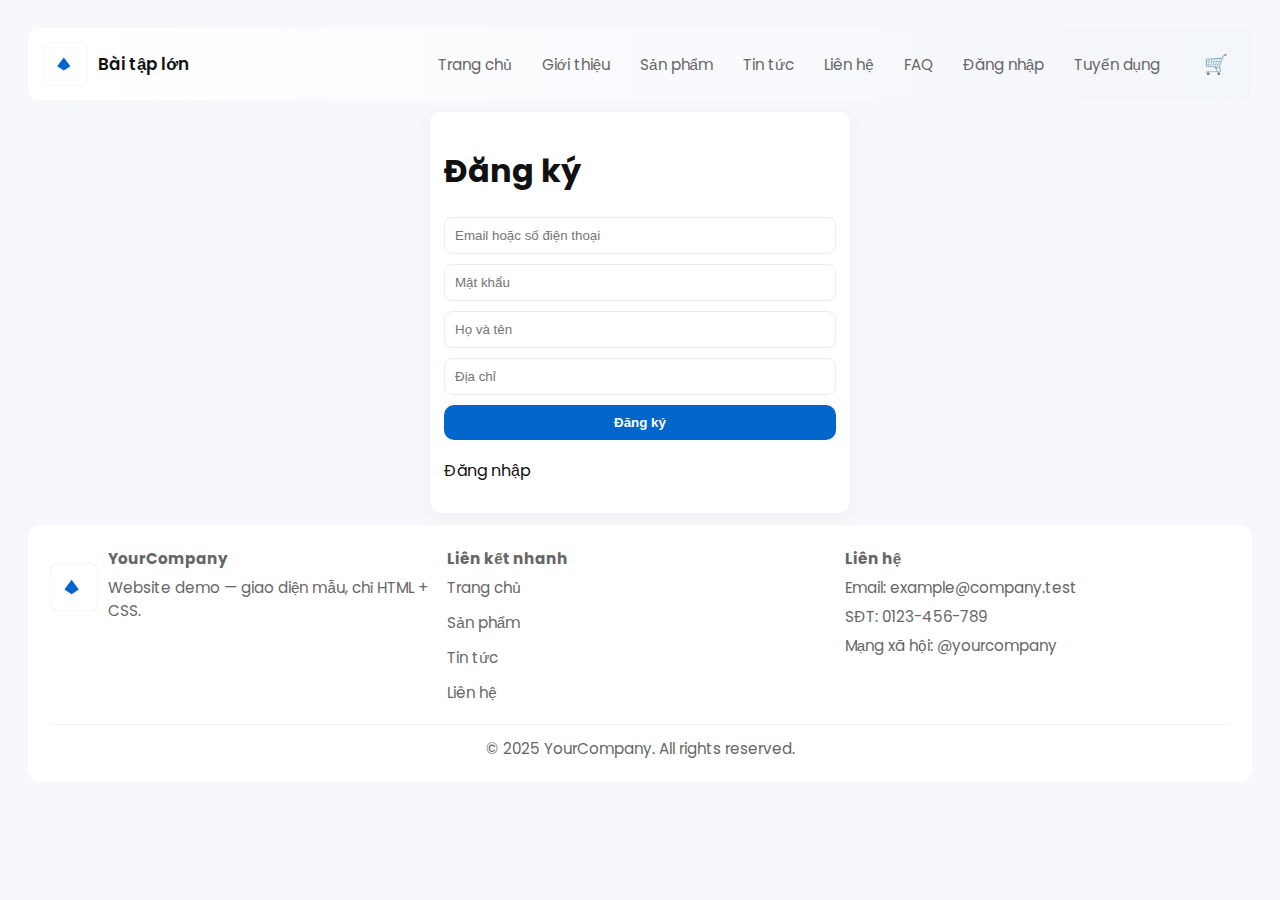
<file: register.html>
<!DOCTYPE html>
<html lang="vi">
  <head>
    <meta charset="utf-8" />
    <meta name="viewport" content="width=device-width,initial-scale=1" />
    <title>Đăng ký</title>
    <link rel="stylesheet" href="assets/common.css" />
    <link rel="stylesheet" href="assets/login.css" />
  </head>
  <body>
    <div class="container">
      <div id="header-container"></div>
      <section
        class="card"
        style="max-width: 420px; margin-left: auto; margin-right: auto"
      >
        <h1>Đăng ký</h1>
        <form class="form" action="#" method="post" novalidate>
          <input
            class="input"
            name="email"
            placeholder="Email hoặc số điện thoại"
          />
          <input
            class="input"
            name="password"
            placeholder="Mật khẩu"
            type="password"
          />
          <input class="input" name="name" placeholder="Họ và tên" />
          <input class="input" name="address" placeholder="Địa chỉ" />
          <button class="btn" type="button">Đăng ký</button>
          <p style="margin-top: 8px">
            <a href="login.html">Đăng nhập</a>
          </p>
        </form>
      </section>
      <div id="footer-container"></div>
    </div>
    <script src="js/index.js"></script>
  </body>
</html>
</file>
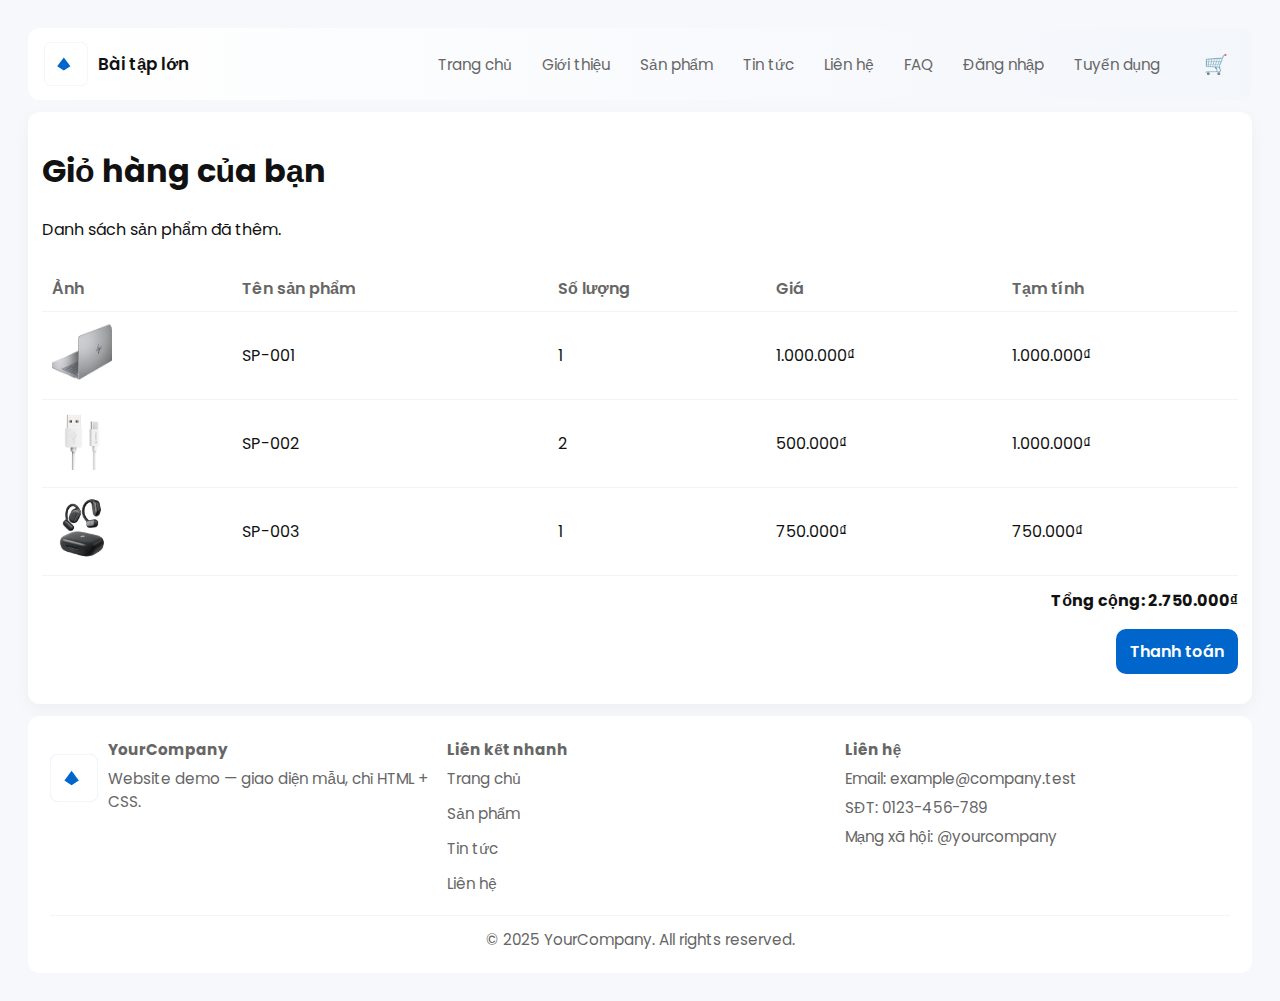
<file: shopping-cart.html>
<!DOCTYPE html>
<html lang="vi">
  <head>
    <meta charset="utf-8" />
    <meta name="viewport" content="width=device-width,initial-scale=1" />
    <title>Giỏ hàng</title>
    <link rel="stylesheet" href="assets/common.css" />
    <link rel="stylesheet" href="assets/shopping-cart.css" />
  </head>
  <body>
    <div class="container">
      <div id="header-container"></div>
      <section class="card">
        <h1>Giỏ hàng của bạn</h1>
        <p class="muted">Danh sách sản phẩm đã thêm.</p>
        <div class="cart-container">
          <table class="cart">
            <thead>
              <tr>
                <th>Ảnh</th>
                <th>Tên sản phẩm</th>
                <th>Số lượng</th>
                <th>Giá</th>
                <th>Tạm tính</th>
              </tr>
            </thead>
            <tbody>
              <tr>
                <td><img src="assets/images/prd1.avif" alt="" /></td>
                <td>SP-001</td>
                <td>1</td>
                <td>1.000.000₫</td>
                <td>1.000.000₫</td>
              </tr>
              <tr>
                <td><img src="assets/images/prd15.jpg" alt="" /></td>
                <td>SP-002</td>
                <td>2</td>
                <td>500.000₫</td>
                <td>1.000.000₫</td>
              </tr>
              <tr>
                <td><img src="assets/images/prd10.jpg" alt="" /></td>
                <td>SP-003</td>
                <td>1</td>
                <td>750.000₫</td>
                <td>750.000₫</td>
              </tr>
            </tbody>
          </table>
        </div>
        <p class="total">Tổng cộng: 2.750.000₫</p>
        <p style="text-align: right"><a class="btn" href="#">Thanh toán</a></p>
      </section>
      <div id="footer-container"></div>
    </div>
    <script src="js/index.js"></script>
  </body>
</html>
</file>
<file: assets/common.css>
@import url("https://fonts.googleapis.com/css2?family=Poppins:wght@300;400;600&display=swap");

:root {
  --bg: #f7f8fb;
  --card: #ffffff;
  --accent: #0066cc;
  --muted: #666666;
  --text: #111111;
  --danger: rgba(236, 19, 19, 0.582);
  --radius: 12px;
  --maxw: 1400px;
  font-family: "Poppins", Arial, sans-serif;
}

* {
  box-sizing: border-box;
}

html,
body {
  height: 100%;
  margin: 0;
  background: var(--bg);
  color: var(--text);
  font-size: 16px;
}

a {
  color: inherit;
  text-decoration: none;
}

button {
  cursor: pointer;
}

.container {
  max-width: var(--maxw);
  margin: 0 auto;
  padding: 28px;
}

.header {
  background: linear-gradient(90deg, #ffffff, #f3f6fb);
  padding: 14px 16px;
  border-radius: var(--radius);
  display: flex;
  align-items: center;
  gap: 14px;
  position: relative;
}

.logo {
  display: flex;
  align-items: center;
  gap: 10px;
  color: inherit;
}

.logo img {
  width: 44px;
  height: 44px;
  border-radius: 8px;
}

.site-title {
  font-weight: 600;
  font-size: 1.05rem;
}

.nav {
  margin-left: auto;
  display: flex;
  gap: 10px;
  align-items: center;
}

.nav a {
  padding: 8px 10px;
  color: var(--muted);
  border-radius: 8px;
  font-size: 0.95rem;
}

.nav a:hover {
  background: #eef4ff;
  color: var(--accent);
}

.cart-link {
  margin-left: 12px;
  font-size: 1.2rem;
  padding: 6px 8px;
  border-radius: 8px;
  color: var(--muted);
}

.cart-link:hover {
  color: var(--accent);
}

.nav-toggle {
  display: none;
}

.nav-toggle-label {
  display: none;
  margin-left: auto;
  cursor: pointer;
  font-size: 1.4rem;
  padding: 6px 8px;
}

.card {
  background: var(--card);
  padding: 14px;
  border-radius: 12px;
  box-shadow: 0 6px 18px rgba(10, 20, 40, 0.04);
}

.grid {
  display: grid;
  grid-template-columns: repeat(auto-fit, minmax(220px, 1fr));
  gap: 16px;
  margin-top: 14px;
}

.form {
  display: grid;
  gap: 10px;
}

.input,
textarea,
select {
  padding: 10px;
  border-radius: 8px;
  border: 1px solid #e6eef8;
  background: transparent;
  color: var(--text);
}

.btn {
  display: inline-block;
  padding: 10px 14px;
  border-radius: 10px;
  background: var(--accent);
  color: white;
  font-weight: 600;
  border: none;
}

.btn-border {
  display: inline-block;
  padding: 10px 14px;
  border-radius: 10px;
  background: white;
  color: var(--muted);
  font-weight: 600;
  border: 1px solid var(--muted);
}

.site-footer {
  background: var(--card);
  padding: 22px;
  border-radius: 12px;
  color: var(--muted);
  font-size: 0.95rem;
}

.footer-grid {
  display: grid;
  grid-template-columns: repeat(auto-fit, minmax(180px, 1fr));
  gap: 12px;
  align-items: start;
}

.footer-logo {
  display: flex;
  gap: 10px;
  align-items: center;
}

.footer-links a {
  display: block;
  padding: 6px 0;
  color: var(--muted);
}

.footer-contact p {
  margin: 6px 0;
}

.footer-bottom {
  margin-top: 14px;
  border-top: 1px solid #f1f4f8;
  padding-top: 12px;
  text-align: center;
  color: var(--muted);
}

table.cart {
  width: 100%;
  border-collapse: collapse;
  margin-top: 8px;
}

.cart th,
.cart td {
  padding: 10px;
  border-bottom: 1px solid #f1f4f8;
  text-align: left;
}

.cart th {
  font-weight: 600;
  color: var(--muted);
}

.cart td img {
  width: 60px;
  height: 60px;
  border-radius: 8px;
  object-fit: cover;
}

@media (max-width: 900px) {
  .nav {
    display: none;
    position: absolute;
    top: 100%;
    left: 0;
    right: 0;
    background: var(--card);
    flex-direction: column;
    padding: 12px;
    gap: 6px;
    border-radius: 0 0 var(--radius) var(--radius);
    box-shadow: 0 6px 18px rgba(10, 20, 40, 0.06);
    z-index: 10;
  }
  .nav a {
    display: block;
    padding: 10px;
  }
  .nav-toggle-label {
    display: block;
  }
  .nav-toggle:checked ~ .nav {
    display: flex;
  }
}

.w-full {
  width: 100%;
}

select {
  width: 200px;
  padding: 10px;
  font-size: 16px;
  border: 1px solid #e6eef8;
  border-radius: 4px;
  background-color: white;
  cursor: pointer;
}

option {
  padding: 10px;
}

#header-container {
  margin-bottom: 12px;
}

#footer-container {
  margin-top: 12px;
}
</file>
<file: assets/home.css>
.carousel-slide img {
  width: 100%;
  height: 400px;
  object-fit: fill;
  object-position: center;
}

.carousel {
  position: relative;
  overflow: hidden;
  border-radius: 12px;
  background: #f3f7ff;
  margin-bottom: 18px;
}

.carousel-track {
  display: flex;
  width: 300%;
  animation: slide 12s infinite;
  transition: transform 0.5s ease;
}

.carousel-slide {
  width: 100%;
  display: flex;
  align-items: center;
  justify-content: center;
  min-height: 240px;
}

.carousel-dots {
  position: absolute;
  left: 50%;
  transform: translateX(-50%);
  bottom: 10px;
  display: flex;
  gap: 8px;
}

.carousel-dots span {
  width: 10px;
  height: 10px;
  border-radius: 50%;
  background: rgba(0, 0, 0, 0.12);
  display: inline-block;
}

.carousel-dots span:first-child {
  background: rgba(255, 255, 255, 0.863);
}

@keyframes slide {
  0% {
    transform: translateX(0%);
  }
  25% {
    transform: translateX(0%);
  }
  33% {
    transform: translateX(-33.33%);
  }
  58% {
    transform: translateX(-33.33%);
  }
  66% {
    transform: translateX(-66.66%);
  }
  91% {
    transform: translateX(-66.66%);
  }
  100% {
    transform: translateX(0%);
  }
}

.featured-category {
  margin-bottom: 20px;
  display: flex;
  flex-direction: column;
  gap: 8px;
}

.featured-title {
  font-weight: 700;
  margin-bottom: 6px;
}

.product-row {
  display: grid;
  grid-template-columns: repeat(auto-fit, minmax(300px, 1fr));
  gap: 12px;
}

.product-card {
  background: var(--card);
  border: 1px solid #eef4ff;
  border-radius: 10px;
  padding: 10px;
  display: flex;
  flex: 1;
  gap: 8px;
  align-items: center;
}

.product-card img {
  width: 150px;
  height: 150px;
  object-fit: fill;
  border-radius: 6px;
}

.product-info {
  display: flex;
  flex-direction: column;
}

.price {
  font-weight: 600;
  margin-top: 6px;
  color: var(--text);
}

.before-price {
  text-decoration: line-through;
}

.last-price {
  color: var(--danger);
}

@media (max-width: 700px) {
  .product-card {
    width: 100%;
  }
  .product-row {
    flex-direction: column;
  }
}

.hero {
  background: var(--card);
  padding: 28px;
  border-radius: 12px;
}

.hero h1 {
  margin: 0 0 8px;
}

.hero p {
  margin: 0;
  color: var(--muted);
}
</file>
<file: assets/about.css>
section {
  margin-top: 12px;
}

section:nth-child(2) {
  margin-top: 0px;
}

.card img {
  height: auto;
  width: 100%;
  border-radius: var(--radius);
  margin-bottom: 12px;
}

.person-card {
  display: flex;
  flex-direction: column;
  align-items: center;
}

.person-card img {
  margin-top: 12px;
}

@keyframes slideLeft {
  from {
    opacity: 0;
    transform: translateX(-500px);
  }
  to {
    opacity: 1;
    transform: translateX(0);
  }
}

@keyframes slideRight {
  from {
    opacity: 0;
    transform: translateX(500px);
  }
  to {
    opacity: 1;
    transform: translateX(0);
  }
}

.card-left {
  opacity: 0;
  transform: translateX(-1000px);
  animation: slideLeft 1.5s ease forwards;
}

.card-right {
  opacity: 0;
  transform: translateX(1000px);
  animation: slideRight 1.5s ease forwards;
}
</file>
<file: assets/blog.css>
.post {
  display: flex;
  align-items: center;
  justify-content: center;
}

.post img {
  width: 200px;
  min-width: 200px;
  height: 150px;
  object-fit: fill;
  object-position: center;
}

.post > div {
  min-width: 200px;
}

@media (max-width: 700px) {
  .post {
    flex-wrap: wrap;
  }
}
</file>
<file: assets/careers.css>
img {
  width: 100%;
}
</file>
<file: assets/contact.css>

</file>
<file: assets/faq.css>
.collapse {
  border: solid 1px var(--muted);
  border-radius: var(--radius);
  padding: 0px 12px;
  margin-bottom: 12px;
}

.collapse .title {
  display: flex;
  justify-content: space-between;
  align-items: center;
}

.collapse .title span::after {
  content: "+";
  font-size: 20px;
}

.collapse:hover .title span::after {
  content: "-";
}

.collapse .muted {
  max-height: 0;
  margin: 0;
  overflow: hidden;
  opacity: 0;
  transition: all 0.4s ease;
}

.collapse:hover .muted {
  max-height: unset;
  opacity: 1;
  margin-bottom: 18px;
}

.card img {
  width: 100%;
}
</file>
<file: assets/login.css>
.group-link {
  display: flex;
  justify-content: space-between;
}
</file>
<file: assets/post.css>
/* post.css - minimal */
</file>
<file: assets/products.css>
.grid .card {
  display: flex;
  flex-direction: column;
  align-items: center;
}

.btn-container {
  flex: 1;
  display: flex;
  align-items: flex-end;
  padding-top: 8px;
  width: 100%;
}

.btn-container .btn {
  width: 100%;
  text-align: center;
}

.grid .card h1,
h3,
p {
  margin: 4px 0px;
  word-wrap: break-word;
}

.card img {
  width: 200px;
  height: 200px;
}

.price {
  font-weight: 600;
  margin-top: 6px;
  color: var(--text);
}

.before-price {
  text-decoration: line-through;
}

.last-price {
  color: var(--danger);
}

.description {
  font-size: 12px;
}

.filter {
  margin-bottom: 12px;
  display: flex;
  justify-content: space-between;
  align-items: center;
  flex-wrap: wrap;
  gap: 12px;
}

.select-group {
  display: flex;
  gap: 8px;
  flex-wrap: wrap;
}
</file>
<file: assets/shopping-cart.css>
.cart-container {
  width: 100%;
  overflow: auto;
}

.total {
  font-weight: 700;
  margin-top: 12px;
  text-align: right;
}
</file>
